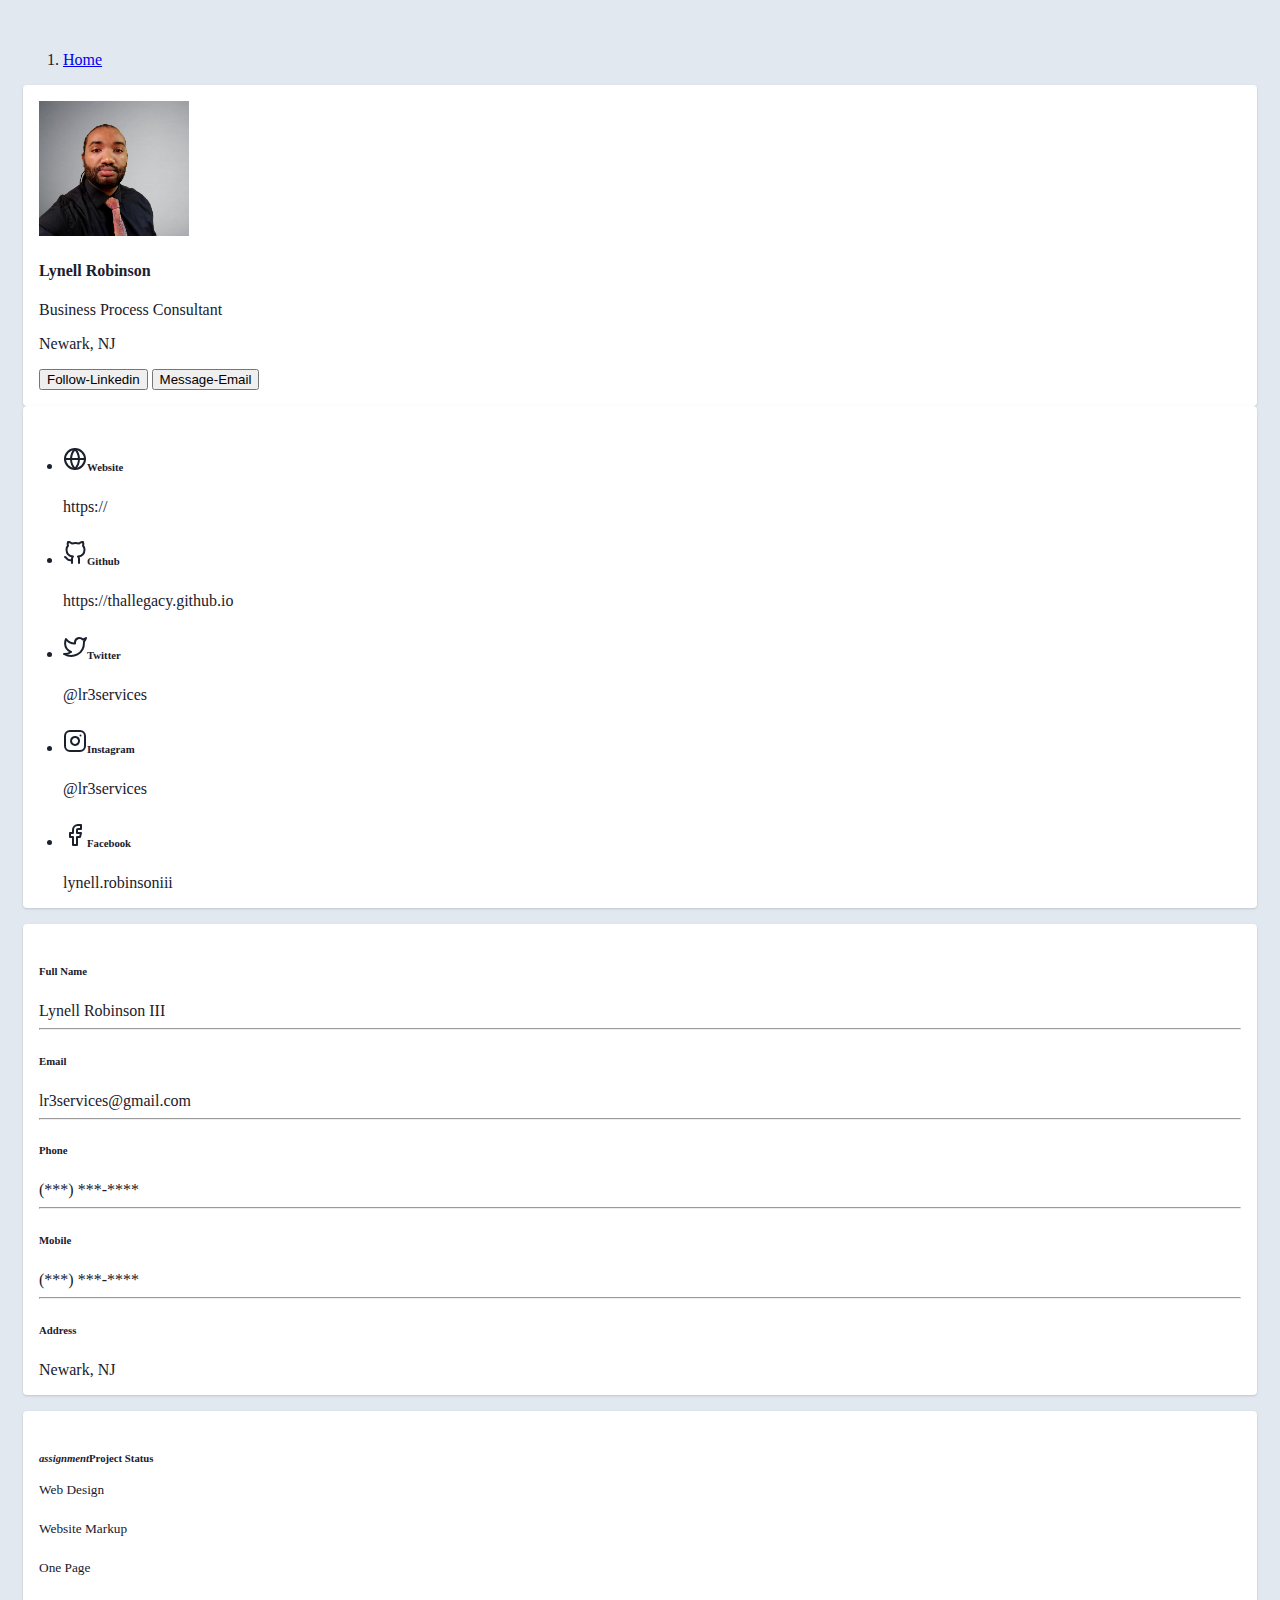
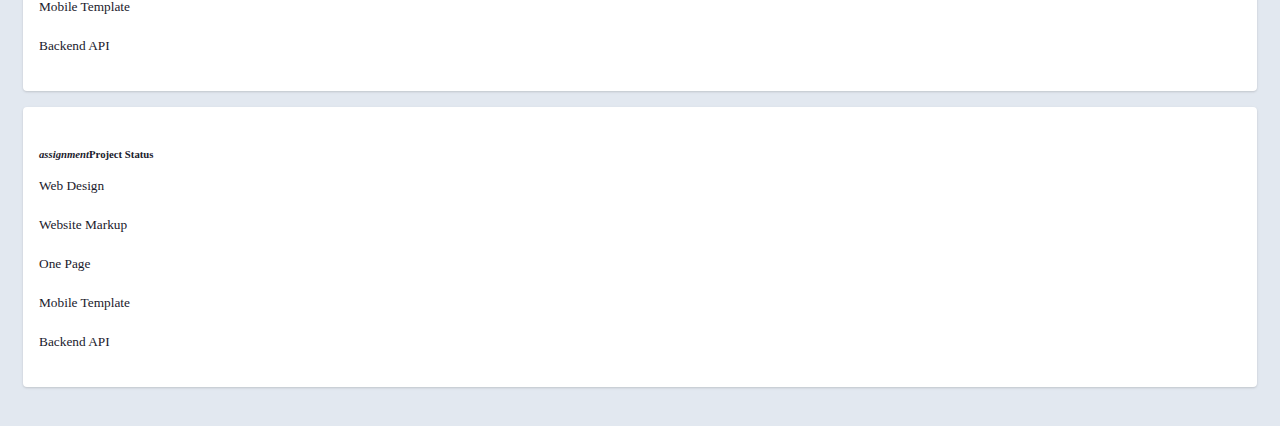
<file: index.html>
<!DOCTYPE html>
<html lang="en">
	<head>
		<meta charset="utf-8">
		<title>Lynell Robinson Info</title>

		<!-- Bootstrap CSS -->
		<link href="https://cdn.jsdelivr.net/npm/bootstrap@5.0.0-beta1/dist/css/bootstrap.min.css" rel="stylesheet" integrity="sha384-giJF6kkoqNQ00vy+HMDP7azOuL0xtbfIcaT9wjKHr8RbDVddVHyTfAAsrekwKmP1" crossorigin="anonymous">

		<!-- Option 2: Separate Popper and Bootstrap JS -->
		
		<script src="https://cdn.jsdelivr.net/npm/@popperjs/core@2.5.4/dist/umd/popper.min.js" integrity="sha384-q2kxQ16AaE6UbzuKqyBE9/u/KzioAlnx2maXQHiDX9d4/zp8Ok3f+M7DPm+Ib6IU" crossorigin="anonymous"></script>
		<script src="https://cdn.jsdelivr.net/npm/bootstrap@5.0.0-beta1/dist/js/bootstrap.min.js" integrity="sha384-pQQkAEnwaBkjpqZ8RU1fF1AKtTcHJwFl3pblpTlHXybJjHpMYo79HY3hIi4NKxyj" crossorigin="anonymous"></script>
		
		<!-- Style Sheet -->
		<link rel="stylesheet" type="text/css" href="style.css">
	</head>
	<body>
		<div class="container">
			<div class="main-body">
			
				  <!-- Breadcrumb -->
				  <nav aria-label="breadcrumb" class="main-breadcrumb">
					<ol class="breadcrumb">
					  <li class="breadcrumb-item"><a href="index.html">Home</a></li>
					  <!-- <li class="breadcrumb-item"><a href="javascript:void(0)">User</a></li>
					  <li class="breadcrumb-item active" aria-current="page">User Profile</li> -->
					</ol>
				  </nav>
				  <!-- /Breadcrumb -->
			
				  <div class="row gutters-sm">
					<div class="col-md-4 mb-3">
					  <div class="card">
						<div class="card-body">
						  <div class="d-flex flex-column align-items-center text-center">
							<img src="LR3 Recent headshot.jpg" alt="Admin" class="rounded-circle" width="150">
							<div class="mt-3">
							  <h4>Lynell Robinson</h4>
							  <p class="text-secondary mb-1">Business Process Consultant</p>
							  <p class="text-muted font-size-sm">Newark, NJ</p>
							  <button  onClick="parent.open('https://www.linkedin.com/in/lynellrobinsoniii')" class="btn btn-primary">Follow-Linkedin</button>
							  <button onClick="parent.open('mailto:lr3services@gmail.com')" class="btn btn-outline-primary">Message-Email</button>
							</div>
						  </div>
						</div>
					  </div>
					  <div class="card mt-3">
						<ul class="list-group list-group-flush">
						  <li class="list-group-item d-flex justify-content-between align-items-center flex-wrap">
							<h6 class="mb-0"><svg xmlns="http://www.w3.org/2000/svg" width="24" height="24" viewBox="0 0 24 24" fill="none" stroke="currentColor" stroke-width="2" stroke-linecap="round" stroke-linejoin="round" class="feather feather-globe mr-2 icon-inline"><circle cx="12" cy="12" r="10"></circle><line x1="2" y1="12" x2="22" y2="12"></line><path d="M12 2a15.3 15.3 0 0 1 4 10 15.3 15.3 0 0 1-4 10 15.3 15.3 0 0 1-4-10 15.3 15.3 0 0 1 4-10z"></path></svg>Website</h6>
							<span class="text-secondary">https://</span>
						  </li>
						  <li class="list-group-item d-flex justify-content-between align-items-center flex-wrap">
							<h6 class="mb-0"><svg xmlns="http://www.w3.org/2000/svg" width="24" height="24" viewBox="0 0 24 24" fill="none" stroke="currentColor" stroke-width="2" stroke-linecap="round" stroke-linejoin="round" class="feather feather-github mr-2 icon-inline"><path d="M9 19c-5 1.5-5-2.5-7-3m14 6v-3.87a3.37 3.37 0 0 0-.94-2.61c3.14-.35 6.44-1.54 6.44-7A5.44 5.44 0 0 0 20 4.77 5.07 5.07 0 0 0 19.91 1S18.73.65 16 2.48a13.38 13.38 0 0 0-7 0C6.27.65 5.09 1 5.09 1A5.07 5.07 0 0 0 5 4.77a5.44 5.44 0 0 0-1.5 3.78c0 5.42 3.3 6.61 6.44 7A3.37 3.37 0 0 0 9 18.13V22"></path></svg>Github</h6>
							<span class="text-secondary">https://thallegacy.github.io</span>
						  </li>
						  <li class="list-group-item d-flex justify-content-between align-items-center flex-wrap">
							<h6 class="mb-0"><svg xmlns="http://www.w3.org/2000/svg" width="24" height="24" viewBox="0 0 24 24" fill="none" stroke="currentColor" stroke-width="2" stroke-linecap="round" stroke-linejoin="round" class="feather feather-twitter mr-2 icon-inline text-info"><path d="M23 3a10.9 10.9 0 0 1-3.14 1.53 4.48 4.48 0 0 0-7.86 3v1A10.66 10.66 0 0 1 3 4s-4 9 5 13a11.64 11.64 0 0 1-7 2c9 5 20 0 20-11.5a4.5 4.5 0 0 0-.08-.83A7.72 7.72 0 0 0 23 3z"></path></svg>Twitter</h6>
							<span class="text-secondary">@lr3services</span>
						  </li>
						  <li class="list-group-item d-flex justify-content-between align-items-center flex-wrap">
							<h6 class="mb-0"><svg xmlns="http://www.w3.org/2000/svg" width="24" height="24" viewBox="0 0 24 24" fill="none" stroke="currentColor" stroke-width="2" stroke-linecap="round" stroke-linejoin="round" class="feather feather-instagram mr-2 icon-inline text-danger"><rect x="2" y="2" width="20" height="20" rx="5" ry="5"></rect><path d="M16 11.37A4 4 0 1 1 12.63 8 4 4 0 0 1 16 11.37z"></path><line x1="17.5" y1="6.5" x2="17.51" y2="6.5"></line></svg>Instagram</h6>
							<span class="text-secondary">@lr3services</span>
						  </li>
						  <li class="list-group-item d-flex justify-content-between align-items-center flex-wrap">
							<h6 class="mb-0"><svg xmlns="http://www.w3.org/2000/svg" width="24" height="24" viewBox="0 0 24 24" fill="none" stroke="currentColor" stroke-width="2" stroke-linecap="round" stroke-linejoin="round" class="feather feather-facebook mr-2 icon-inline text-primary"><path d="M18 2h-3a5 5 0 0 0-5 5v3H7v4h3v8h4v-8h3l1-4h-4V7a1 1 0 0 1 1-1h3z"></path></svg>Facebook</h6>
							<span class="text-secondary">lynell.robinsoniii</span>
						  </li>
						</ul>
					  </div>
					</div>
					<div class="col-md-8">
					  <div class="card mb-3">
						<div class="card-body">
						  <div class="row">
							<div class="col-sm-3">
							  <h6 class="mb-0">Full Name</h6>
							</div>
							<div class="col-sm-9 text-secondary">
							  Lynell Robinson III
							</div>
						  </div>
						  <hr>
						  <div class="row">
							<div class="col-sm-3">
							  <h6 class="mb-0">Email</h6>
							</div>
							<div class="col-sm-9 text-secondary">
							  lr3services@gmail.com
							</div>
						  </div>
						  <hr>
						  <div class="row">
							<div class="col-sm-3">
							  <h6 class="mb-0">Phone</h6>
							</div>
							<div class="col-sm-9 text-secondary">
							  (***) ***-****
							</div>
						  </div>
						  <hr>
						  <div class="row">
							<div class="col-sm-3">
							  <h6 class="mb-0">Mobile</h6>
							</div>
							<div class="col-sm-9 text-secondary">
								(***) ***-****
							</div>
						  </div>
						  <hr>
						  <div class="row">
							<div class="col-sm-3">
							  <h6 class="mb-0">Address</h6>
							</div>
							<div class="col-sm-9 text-secondary">
							  Newark, NJ
							</div>
						  </div>
						</div>
					  </div>
					  <div class="row gutters-sm">
						<div class="col-sm-6 mb-3">
						  <div class="card h-100">
							<div class="card-body">
							  <h6 class="d-flex align-items-center mb-3"><i class="material-icons text-info mr-2">assignment</i>Project Status</h6>
							  <small>Web Design</small>
							  <div class="progress mb-3" style="height: 5px">
								<div class="progress-bar bg-primary" role="progressbar" style="width: 80%" aria-valuenow="80" aria-valuemin="0" aria-valuemax="100"></div>
							  </div>
							  <small>Website Markup</small>
							  <div class="progress mb-3" style="height: 5px">
								<div class="progress-bar bg-primary" role="progressbar" style="width: 72%" aria-valuenow="72" aria-valuemin="0" aria-valuemax="100"></div>
							  </div>
							  <small>One Page</small>
							  <div class="progress mb-3" style="height: 5px">
								<div class="progress-bar bg-primary" role="progressbar" style="width: 89%" aria-valuenow="89" aria-valuemin="0" aria-valuemax="100"></div>
							  </div>
							  <small>Mobile Template</small>
							  <div class="progress mb-3" style="height: 5px">
								<div class="progress-bar bg-primary" role="progressbar" style="width: 55%" aria-valuenow="55" aria-valuemin="0" aria-valuemax="100"></div>
							  </div>
							  <small>Backend API</small>
							  <div class="progress mb-3" style="height: 5px">
								<div class="progress-bar bg-primary" role="progressbar" style="width: 66%" aria-valuenow="66" aria-valuemin="0" aria-valuemax="100"></div>
							  </div>
							</div>
						  </div>
						</div>
						<div class="col-sm-6 mb-3">
						  <div class="card h-100">
							<div class="card-body">
							  <h6 class="d-flex align-items-center mb-3"><i class="material-icons text-info mr-2">assignment</i>Project Status</h6>
							  <small>Web Design</small>
							  <div class="progress mb-3" style="height: 5px">
								<div class="progress-bar bg-primary" role="progressbar" style="width: 80%" aria-valuenow="80" aria-valuemin="0" aria-valuemax="100"></div>
							  </div>
							  <small>Website Markup</small>
							  <div class="progress mb-3" style="height: 5px">
								<div class="progress-bar bg-primary" role="progressbar" style="width: 72%" aria-valuenow="72" aria-valuemin="0" aria-valuemax="100"></div>
							  </div>
							  <small>One Page</small>
							  <div class="progress mb-3" style="height: 5px">
								<div class="progress-bar bg-primary" role="progressbar" style="width: 89%" aria-valuenow="89" aria-valuemin="0" aria-valuemax="100"></div>
							  </div>
							  <small>Mobile Template</small>
							  <div class="progress mb-3" style="height: 5px">
								<div class="progress-bar bg-primary" role="progressbar" style="width: 55%" aria-valuenow="55" aria-valuemin="0" aria-valuemax="100"></div>
							  </div>
							  <small>Backend API</small>
							  <div class="progress mb-3" style="height: 5px">
								<div class="progress-bar bg-primary" role="progressbar" style="width: 66%" aria-valuenow="66" aria-valuemin="0" aria-valuemax="100"></div>
							  </div>
							</div>
						  </div>
						</div>
					  </div>
					</div>
				  </div>
				</div>
			</div>
  </body>
</html>
</file>
<file: style.css>
body{
    margin-top:20px;
    color: #1a202c;
    text-align: left;
    background-color: #e2e8f0;    
}
.main-body {
    padding: 15px;
}
.card {
    box-shadow: 0 1px 3px 0 rgba(0,0,0,.1), 0 1px 2px 0 rgba(0,0,0,.06);
}

.card {
    position: relative;
    display: flex;
    flex-direction: column;
    min-width: 0;
    word-wrap: break-word;
    background-color: #fff;
    background-clip: border-box;
    border: 0 solid rgba(0,0,0,.125);
    border-radius: .25rem;
}

.card-body {
    flex: 1 1 auto;
    min-height: 1px;
    padding: 1rem;
}

.gutters-sm {
    margin-right: -8px;
    margin-left: -8px;
}

.gutters-sm>.col, .gutters-sm>[class*=col-] {
    padding-right: 8px;
    padding-left: 8px;
}
.mb-3, .my-3 {
    margin-bottom: 1rem!important;
}

.bg-gray-300 {
    background-color: #e2e8f0;
}
.h-100 {
    height: 100%!important;
}
.shadow-none {
    box-shadow: none!important;
}
</file>
